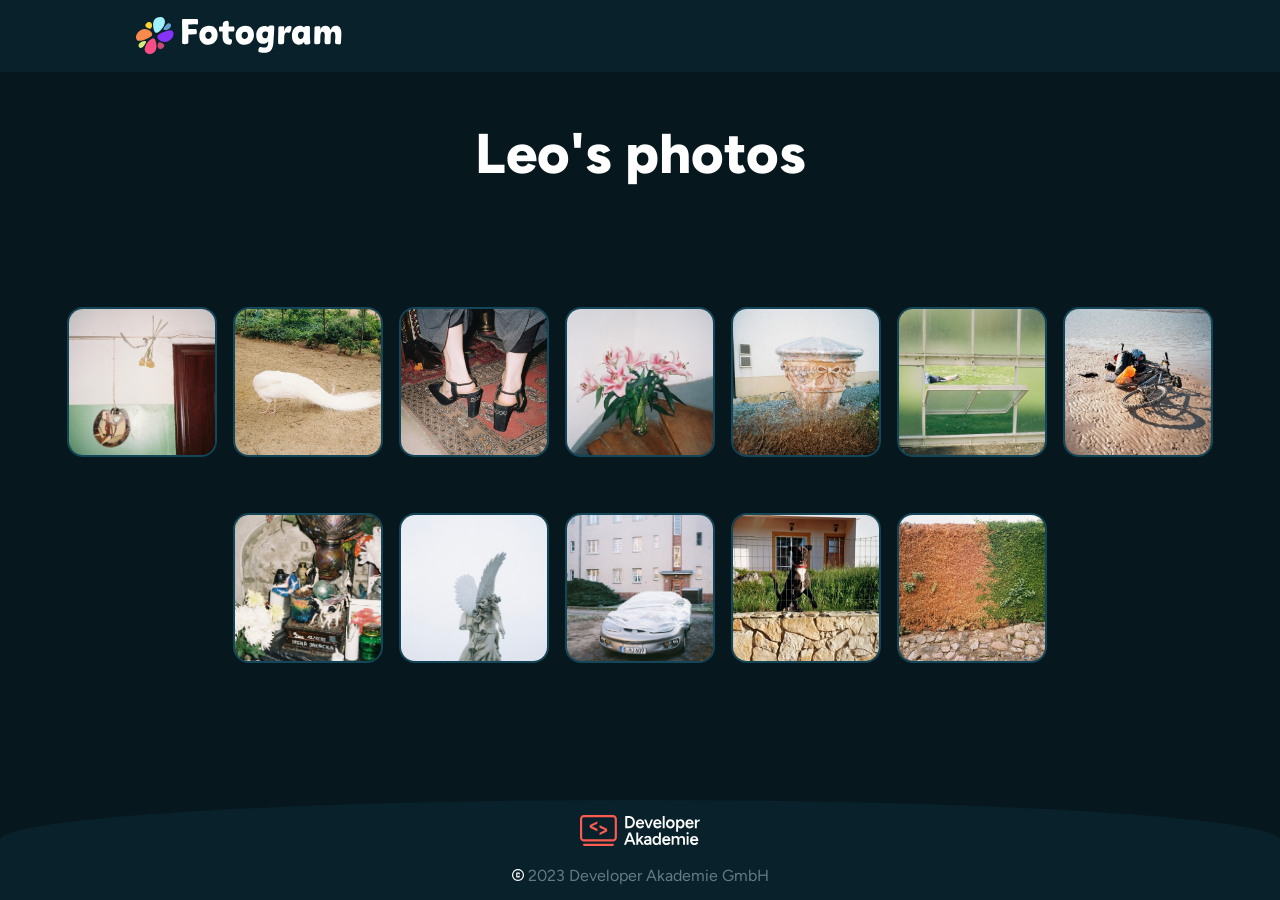
<file: index.html>
<!doctype html>
<html lang="en">
  <head>
    <meta charset="UTF-8" />
    <meta name="viewport" content="width=device-width, initial-scale=1.0" />
    <title>Fotogram</title>
    <link rel="icon" type="image/x-icon" href="./assets/icons/fav-icon.png">
    <link rel="stylesheet" href="standard.css" />
    <link rel="stylesheet" href="fonts.css" />
    <link rel="stylesheet" href="variables.css" />
    <link rel="stylesheet" href="style.css" />
    <script src="script.js" defer></script>
  </head>
  <body onload="render()">
    <header>
      <section class="header">
        <div class="content">
          <div class="logo">
            <img
              id="fotogram-icon"
              src="./assets/icons/fotogram_icon.svg"
              alt="fotogram icon colorful petals"
            />
            <img
              id="fotogram-font"
              src="./assets/icons/fotogram_font.svg"
              alt="fotogram font white"
            />
          </div>
        </div>
      </section>
    </header>

    <main>
      <section class="headline-gallery">
        <div class="content">
          <article class="gallery-wrapper">
            <div class="headline">
              <h1>Leo's photos</h1>
            </div>

            <div id="img-gallery"></div>
          </article>
        </div>
      </section>

    <dialog aria-labelledby="img-title" id="myDialog">
     
    </dialog> 

    </main>

    <footer class="footer">
      <div class="content">
        <div class="footer-wrapper">
          <div class="da">
            <a href="https://developerakademie.com/" target="_blank"
              ><img
                id="da-logo"
                src="./assets/icons/da_icon.svg"
                alt="logo developer akademie"
            /></a>
            <a href="https://developerakademie.com/" target="_blank"
              ><img
                id="da-font"
                src="./assets/icons/da_font.svg"
                alt="white font developer akademie"
            /></a>
          </div>

          <div class="impressum">
            <img
              src="./assets/icons/copyright.svg"
              alt="copyright icon white"
            />

            <a href="impressum.html">
              <p>2023 Developer Akademie GmbH</p>
            </a>
          </div>
        </div>
      </div>
    </footer>
  </body>
</html>
</file>
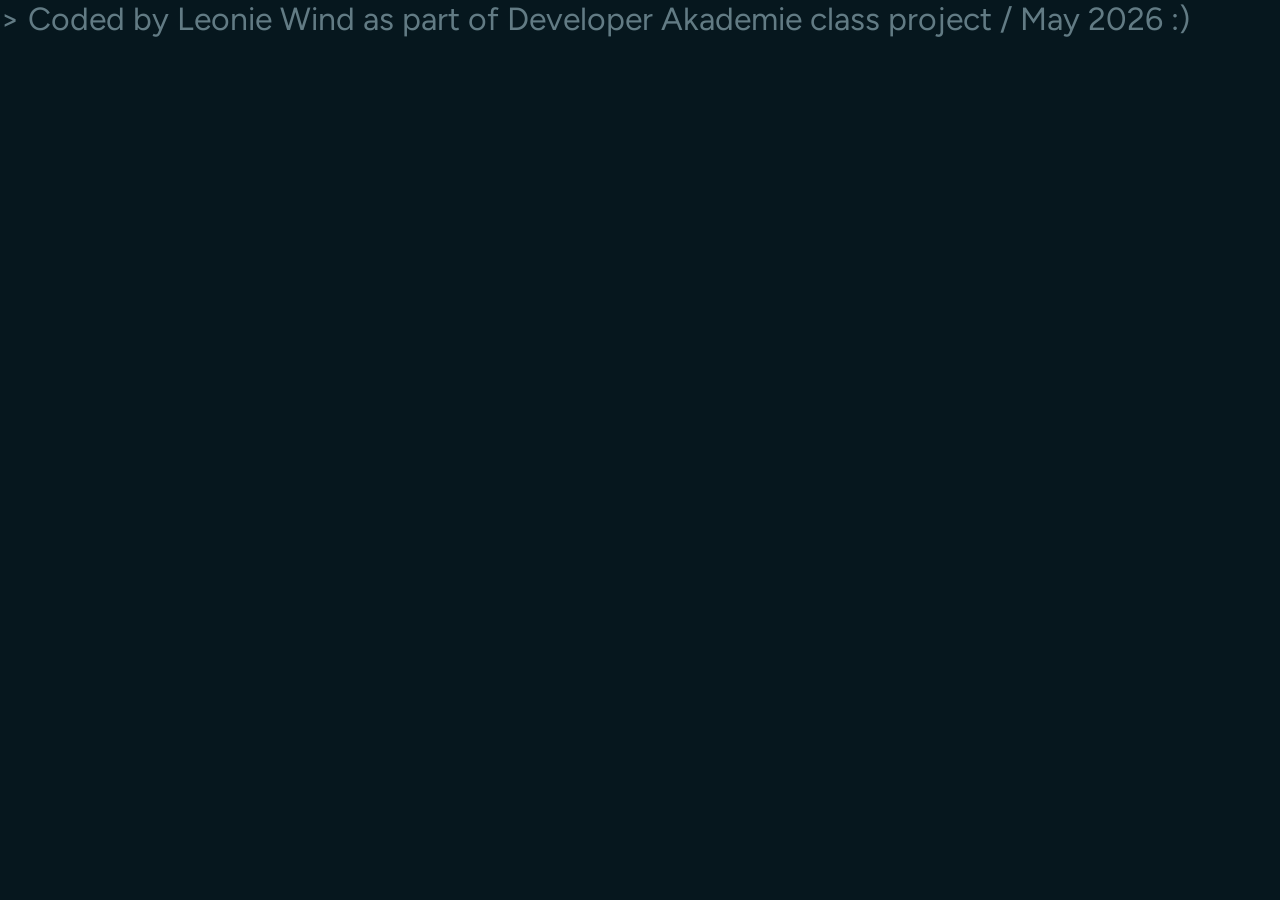
<file: impressum.html>
<!DOCTYPE html>
<html lang="en">
<head>
    <meta charset="UTF-8">
    <meta name="viewport" content="width=device-width, initial-scale=1.0">
    <title>Impressum</title>
    <link rel="stylesheet" href="standard.css" />
    <link rel="stylesheet" href="fonts.css" />
    <link rel="stylesheet" href="variables.css" />
    <link rel="stylesheet" href="style.css" />
    <script src="script.js" defer></script>
</head>
<body>
    <main>
        <div class="impressum-info">
            <p>> Coded by Leonie Wind as part of Developer Akademie class project / May 2026 :) </p>
        </div>
    </main>
    
</body>
</html>
</file>
<file: standard.css>
*{
    margin: 0;
    padding: 0;
    scroll-behavior: smooth;
    box-sizing: border-box;
    text-decoration: none;
    position: relative;
    list-style: none;
    font-size: inherit;
    color: inherit;
    font-family: 'Figtree';
    background: initial;
    border: initial;
}

.content{
    width: 100%;
    padding: 0px max(calc(50% - 720px), 1rem);
}
</file>
<file: fonts.css>
/* figtree-regular - latin */
@font-face {
  font-display: swap; /* Check https://developer.mozilla.org/en-US/docs/Web/CSS/@font-face/font-display for other options. */
  font-family: 'Figtree';
  font-style: normal;
  font-weight: 400;
  src: url('./assets/fonts/figtree-v9-latin-regular.woff2') format('woff2'); /* Chrome 36+, Opera 23+, Firefox 39+, Safari 12+, iOS 10+ */
}
/* figtree-500 - latin */
@font-face {
  font-display: swap; /* Check https://developer.mozilla.org/en-US/docs/Web/CSS/@font-face/font-display for other options. */
  font-family: 'Figtree';
  font-style: normal;
  font-weight: 500;
  src: url('./assets/fonts/figtree-v9-latin-500.woff2') format('woff2'); /* Chrome 36+, Opera 23+, Firefox 39+, Safari 12+, iOS 10+ */
}
/* figtree-700 - latin */
@font-face {
  font-display: swap; /* Check https://developer.mozilla.org/en-US/docs/Web/CSS/@font-face/font-display for other options. */
  font-family: 'Figtree';
  font-style: normal;
  font-weight: 700;
  src: url('./assets/fonts/figtree-v9-latin-700.woff2') format('woff2'); /* Chrome 36+, Opera 23+, Firefox 39+, Safari 12+, iOS 10+ */
}
/* figtree-800 - latin */
@font-face {
  font-display: swap; /* Check https://developer.mozilla.org/en-US/docs/Web/CSS/@font-face/font-display for other options. */
  font-family: 'Figtree';
  font-style: normal;
  font-weight: 800;
  src: url('./assets/fonts/figtree-v9-latin-800.woff2') format('woff2'); /* Chrome 36+, Opera 23+, Firefox 39+, Safari 12+, iOS 10+ */
}
</file>
<file: variables.css>
:root{
    --background-color: rgba(9, 33, 42, 1);
}
</file>
<file: style.css>
body {
  background-color: rgba(6, 23, 30, 1);
}

.no-scroll{
  overflow: hidden;
}

header{
height: 8dvh;
}

main{
  min-height: calc(100dvh - 8dvh - 100px);
}

.header {
  height: clamp(72px, 5.5dvw, 80px);
  width: 100%;
  background-color: var(--background-color);

  .logo {
    width: 100%;
    height: 72px;
    display: flex;
    justify-content: center;
    align-items: center;
    gap: 8px;

    @media screen and (min-width: 900px) {
      justify-content: flex-start;
      padding-left: 120px;
    }

    #fotogram-icon {
      display: flex;
      align-items: center;
      height: auto;
      width: clamp(31px, 3dvw, 40px);
    }

    #fotogram-font {
      display: flex;
      align-items: center;
      height: auto;
      width: clamp(130px, 14dvw, 160px);
    }
  }
}

.headline-gallery {
  width: 100%;
  height: 100%;
  padding: 48px 0 48px 0;
}

.gallery-wrapper {
  width: 100%;
  height: 100%;
  display: flex;
  align-items: center;
  flex-direction: column;
  gap: 24px;

  @media screen and (min-width: 900px) {
    gap: 120px;
  }

  .headline {
    height: auto;
    width: auto;

    h1 {
      font-size: clamp(42px, 6dvw, 56px);
      font-weight: 800;
      color: rgba(255, 255, 255, 1);
      text-align: center;
    }
  }

  #img-gallery {
    width: 100%;
    height: 100%;
    display: flex;
    justify-content: center;
    align-items: center;
    flex-wrap: wrap;
    gap: 16px;

    @media screen and (min-width: 900px) {
      row-gap: 56px;
      _width: 1170px;
    }

    @media screen and (min-width: 1170px) {
      width: 1170px;
    }

    .img-gallery-item {
      height: 130px;
      width: 130px;
      object-fit: cover;
      border-radius: 16px;
      border: 2px solid rgba(18, 70, 88, 1);
      cursor: pointer;

      @media screen and (min-width: 900px) {
        height: 150px;
        width: 150px;
      }
    }

    .img-gallery-item:hover {
      border: 2px solid rgba(107, 193, 225, 1);
    }
  }
}

dialog {
  width: 310px;
  height: 650px;
  _width: 100%;
  _height: 100%;
  _max-width: none;
  _max-height: none;
  margin: auto;
  padding: 24px 16px;
  background-color: rgba(9, 33, 42, 1);
  border-radius: 40px;
  border: none;

  @media screen and (min-width: 900px) {
    width: 688px;
    height: 675px;

    padding: 56px 64px;
  }

  .dialog-wrapper {
    height: 100%;
    width: 100%;
    display: flex;
    flex-direction: column;
    justify-content: center;
    gap: 48px;
    align-items: center;

    .dialog-header {
      height: 20px;
      width: 95%;
      display: flex;
      justify-content: flex-end;

      @media screen and (min-width: 900px) {
        width: 560px;
      }

      button {
        cursor: pointer;
        img {
          height: 20px;
          width: 20px;
          color: rgba(255, 255, 255, 1);
        }
      }
    }

    .dialog-figure {
      width: 250px;
      height: 100%;
      _width: 290px;
      _height: 100%;
      display: flex;
      flex-direction: column;
      gap: 20px;
      justify-content: center;
      align-items: center;

      @media screen and (min-width: 900px) {
        width: 560px;
      }

      #img-title {
        color: rgba(255, 255, 255, 1);
        font-size: 24px;
        font-weight: 700;
        display: flex;
        align-self: flex-start;
      }

      img {
        width: 100%;
        height: 320px;
        object-fit: cover;

        @media screen and (min-width: 900px) {
          width: 560px;
          height: 375px;
        }
      }
    }

    .gallery-controls {
      height: 100%;
      width: 260px;
      display: flex;
      justify-content: space-between;
      align-items: center;

      .previous-photo {
        height: 60px;
        width: 60px;
        cursor: pointer;
      }

      .previous-photo:hover {
        background-image: url("./assets/icons/right-arrow-hover.svg");
      }

      .next-photo {
        height: 60px;
        width: 60px;
        cursor: pointer;
      }

      .next-photo:hover {
        background-image: url("./assets/icons/left-arrow-hover.svg");
      }

      #count {
        font-size: 16px;
        color: rgba(245, 245, 245, 1);
        font-weight: 500;
      }
    }
  }
}

dialog::backdrop {
  background-color: rgba(9, 33, 42, 0.5);
}

.footer {
  background-color: var(--background-color);
  width: 100%;
  height: 100px;
  border-radius: 50% 50% 0 0 / 40% 40% 0 0;
}

.footer-wrapper {
  width: auto;
  height: 100px;
  display: flex;
  justify-content: center;
  align-items: center;
  flex-direction: column;
  gap: 16px;

  .da {
    width: auto;
    height: auto;
    display: flex;
    align-items: center;
    gap: 6px;

    #da-logo {
      height: auto;
      width: clamp(28px, 5dvw, 38px);
    }

    #da-font {
      height: auto;
      width: clamp(65px, 6dvw, 86px);
    }
  }

  .impressum {
    width: auto;
    height: auto;
    display: flex;
    align-items: center;
    gap: 4px;

    img {
      width: 12px;
      height: auto;
    }

    p {
      font-weight: 400;
      font-size: 16px;
      color: rgba(98, 123, 132, 1);
    }
  }
}


.impressum-info{
  width: 100%;
  height: 8dvw;

  p{
      font-weight: 400;
      font-size: 32px;
      color: rgba(98, 123, 132, 1);
  }

}
</file>
